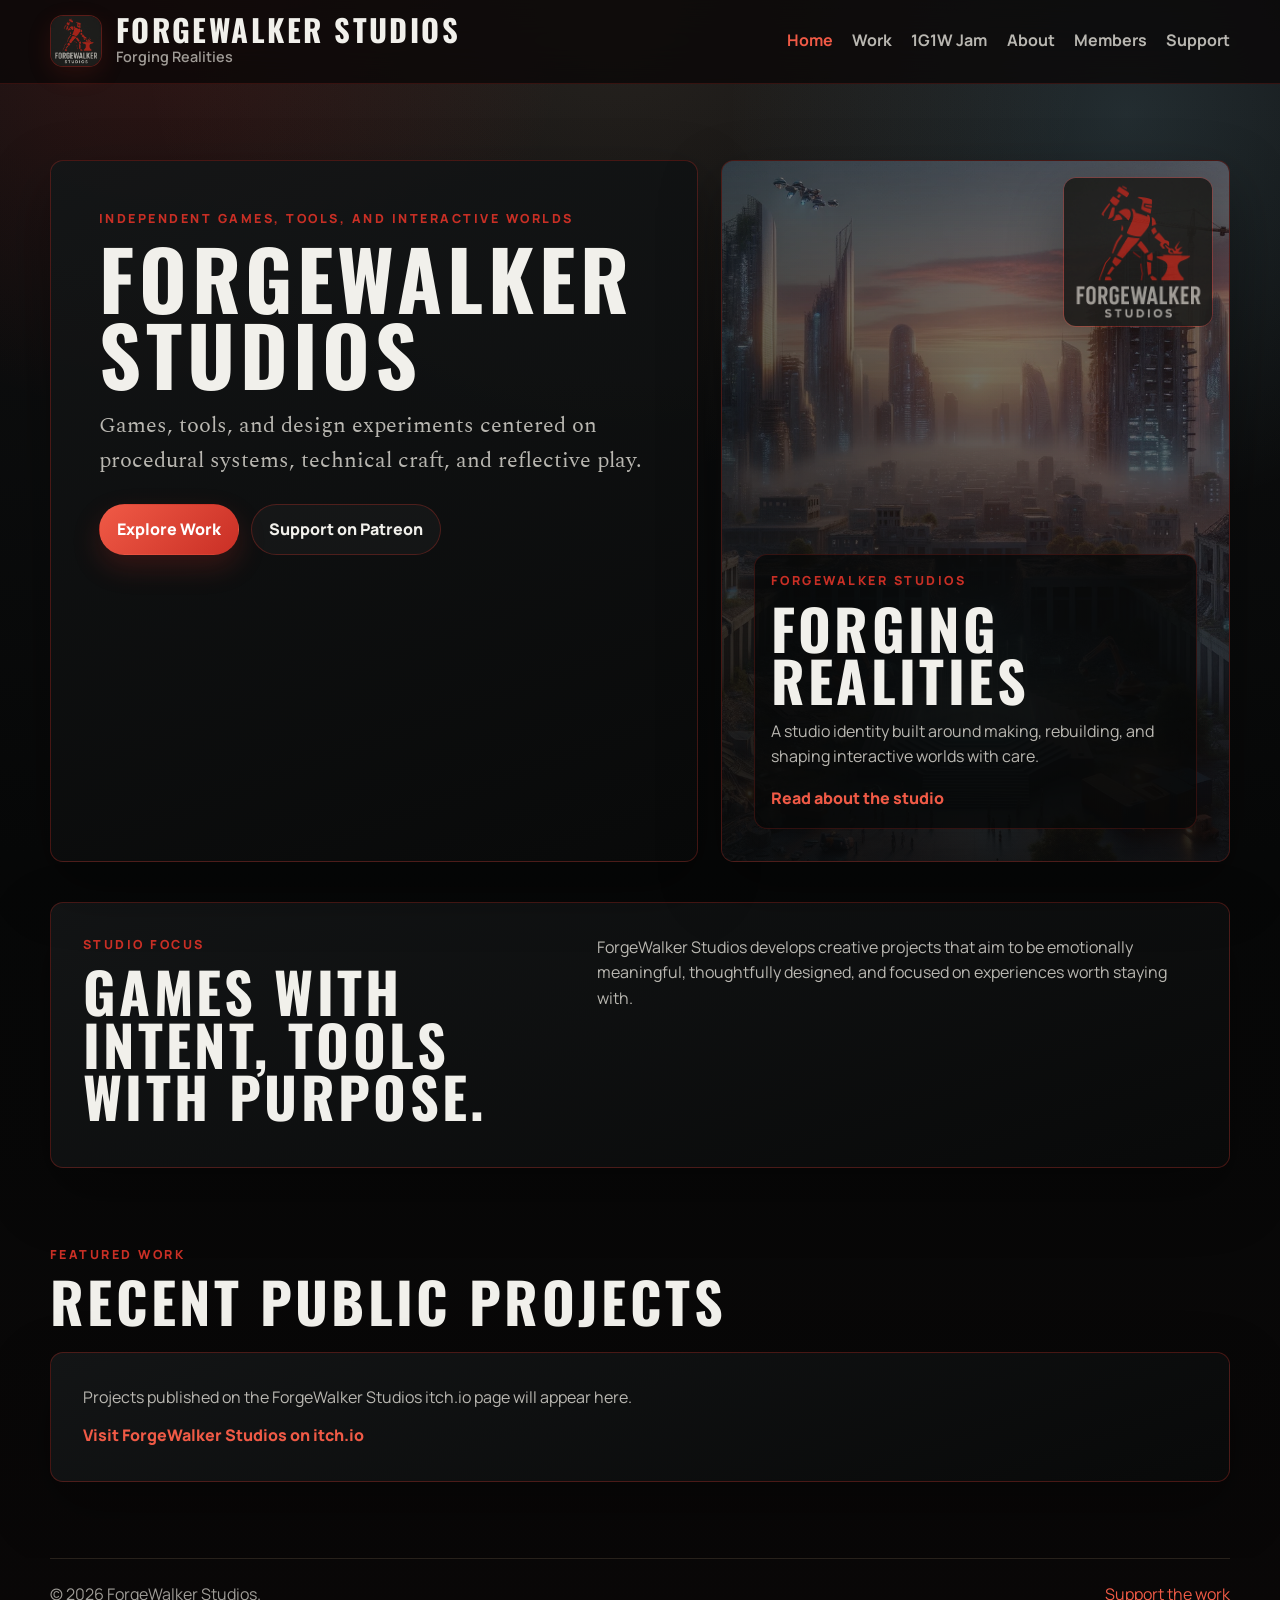
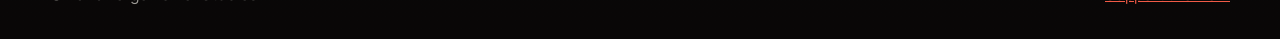
<file: index.html>
<!doctype html>
<html lang="en">
  <head>
    <meta charset="utf-8" />
    <meta name="viewport" content="width=device-width, initial-scale=1" />
    <meta
      name="description"
      content="ForgeWalker Studios is an independent creative studio for games, tools, and design experiments centered on procedural systems and reflective play."
    />
    <meta property="og:title" content="ForgeWalker Studios" />
    <meta
      property="og:description"
      content="Independent games, tools, and interactive experiments from ForgeWalker Studios."
    />
    <meta property="og:type" content="website" />
    <title>ForgeWalker Studios</title>
    <link
      href="https://fonts.googleapis.com/css2?family=Manrope:wght@400;600;700;800&family=Oswald:wght@500;600;700&family=Spectral:wght@400;600;700&display=swap"
      rel="stylesheet"
    />
    <link rel="stylesheet" href="styles.css?v=20260528-active-row" />
  </head>
  <body>
    <header class="site-header">
      <a class="brand" href="index.html" aria-label="ForgeWalker Studios home">
        <img class="brand-mark" src="assets/branding/forgewalker-logo.png" width="52" height="52" alt="" />
        <span class="brand-copy">
          <span class="brand-name">ForgeWalker Studios</span>
          <span class="brand-role">Forging Realities</span>
        </span>
      </a>
      <nav class="nav-links" aria-label="Primary navigation">
        <a aria-current="page" href="index.html">Home</a>
        <a href="work.html">Work</a>
        <a href="1g1w.html">1G1W Jam</a>
        <a href="about.html">About</a>
        <a href="members.html">Members</a>
        <a href="support.html">Support</a>
      </nav>
    </header>

    <main>
      <section class="hero hero-home" aria-labelledby="hero-title">
        <div class="hero-copy">
          <p class="eyebrow">Independent games, tools, and interactive worlds</p>
          <h1 id="hero-title"><span>ForgeWalker</span> <span>Studios</span></h1>
          <p class="lede">
            Games, tools, and design experiments centered on procedural systems, technical craft,
            and reflective play.
          </p>
          <div class="actions" aria-label="Primary links">
            <a class="button primary" href="work.html">Explore Work</a>
            <a class="button" href="https://www.patreon.com/forgewalkerstudios">Support on Patreon</a>
          </div>
        </div>
        <aside class="feature-panel studio-feature">
          <img
            class="feature-cover"
            src="assets/branding/forgewalker-cover.png"
            width="1600"
            height="1600"
            alt="A futuristic city under reconstruction at sunrise"
          />
          <img class="feature-emblem" src="assets/branding/forgewalker-logo.png" width="620" height="620" alt="" />
          <div>
            <p class="panel-label">ForgeWalker Studios</p>
            <h2>Forging Realities</h2>
            <p>
              A studio identity built around making, rebuilding, and shaping interactive worlds
              with care.
            </p>
            <a class="text-link" href="about.html">Read about the studio</a>
          </div>
        </aside>
      </section>

      <section class="content-band split-section" aria-labelledby="focus-title">
        <div>
          <p class="eyebrow">Studio focus</p>
          <h2 id="focus-title">Games with intent, tools with purpose.</h2>
        </div>
        <p>
          ForgeWalker Studios develops creative projects that aim to be emotionally meaningful,
          thoughtfully designed, and focused on experiences worth staying with.
        </p>
      </section>

      <section class="content-section" aria-labelledby="featured-title">
        <div class="section-heading">
          <p class="eyebrow">Featured work</p>
          <h2 id="featured-title">Recent public projects</h2>
        </div>
        <div class="project-grid" data-project-section data-project-limit="3"></div>
      </section>
    </main>

    <footer class="site-footer">
      <p>&copy; 2026 ForgeWalker Studios.</p>
      <a href="support.html">Support the work</a>
    </footer>
    <script src="scripts/render-projects.js?v=20260527-forgewalker-work2" defer></script>
  </body>
</html>
</file>
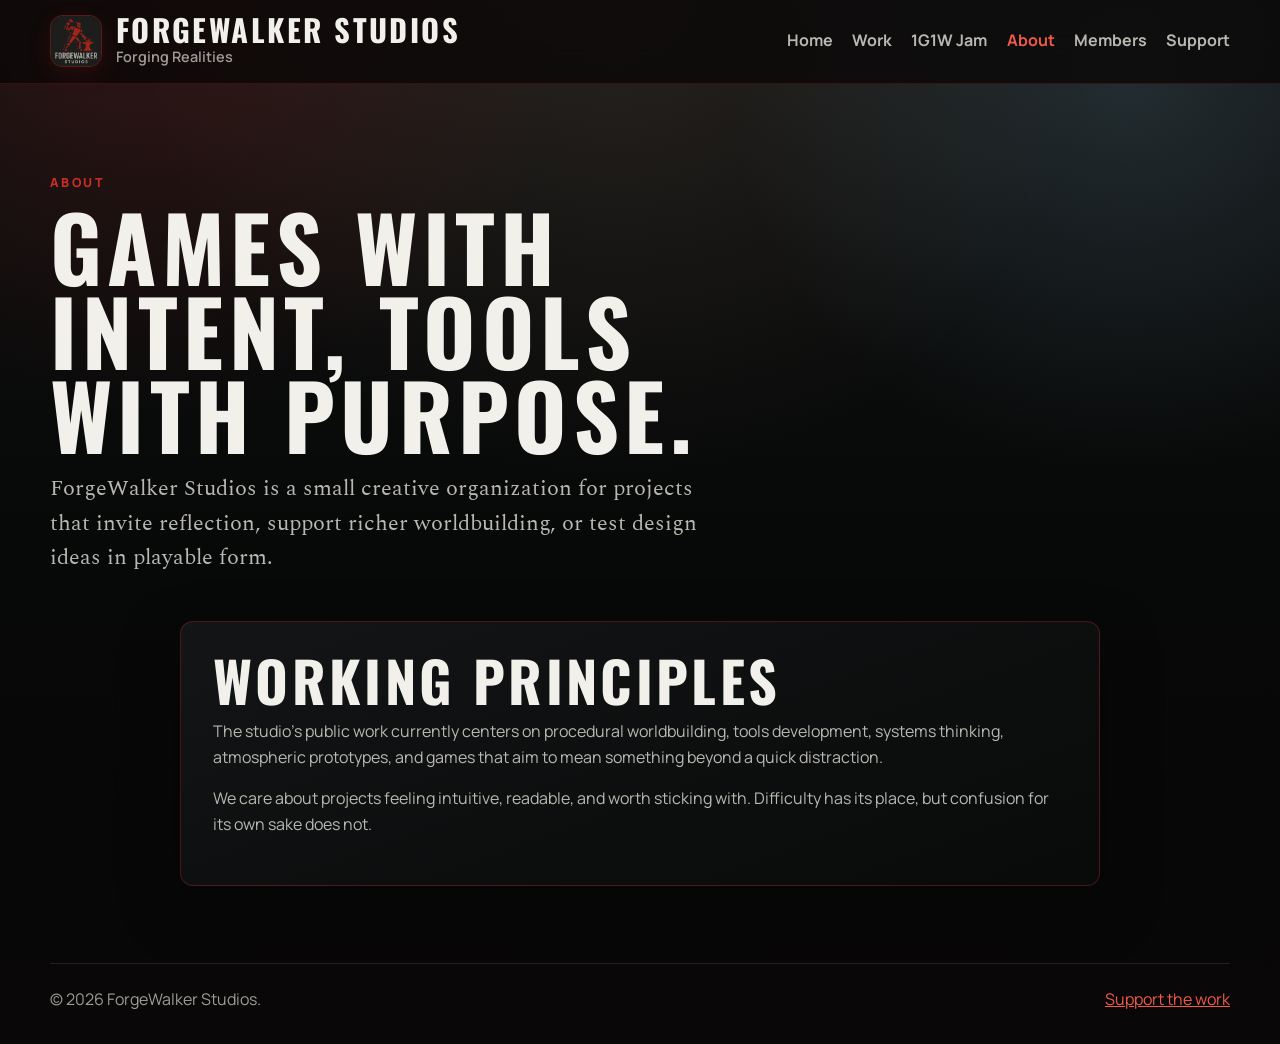
<file: about.html>
<!doctype html>
<html lang="en">
  <head>
    <meta charset="utf-8" />
    <meta name="viewport" content="width=device-width, initial-scale=1" />
    <meta name="description" content="About ForgeWalker Studios and its approach to games, tools, and creative projects." />
    <title>About | ForgeWalker Studios</title>
    <link
      href="https://fonts.googleapis.com/css2?family=Manrope:wght@400;600;700;800&family=Oswald:wght@500;600;700&family=Spectral:wght@400;600;700&display=swap"
      rel="stylesheet"
    />
    <link rel="stylesheet" href="styles.css?v=20260528-active-row" />
  </head>
  <body>
    <header class="site-header">
      <a class="brand" href="index.html" aria-label="ForgeWalker Studios home">
        <img class="brand-mark" src="assets/branding/forgewalker-logo.png" width="52" height="52" alt="" />
        <span class="brand-copy"><span class="brand-name">ForgeWalker Studios</span><span class="brand-role">Forging Realities</span></span>
      </a>
      <nav class="nav-links" aria-label="Primary navigation">
        <a href="index.html">Home</a>
        <a href="work.html">Work</a>
        <a href="1g1w.html">1G1W Jam</a>
        <a aria-current="page" href="about.html">About</a>
        <a href="members.html">Members</a>
        <a href="support.html">Support</a>
      </nav>
    </header>
    <main>
      <section class="page-hero" aria-labelledby="about-title">
        <p class="eyebrow">About</p>
        <h1 id="about-title">Games with intent, tools with purpose.</h1>
        <p class="lede">
          ForgeWalker Studios is a small creative organization for projects that invite reflection,
          support richer worldbuilding, or test design ideas in playable form.
        </p>
      </section>
      <section class="content-band prose-section">
        <h2>Working principles</h2>
        <p>
          The studio's public work currently centers on procedural worldbuilding, tools development,
          systems thinking, atmospheric prototypes, and games that aim to mean something beyond a
          quick distraction.
        </p>
        <p>
          We care about projects feeling intuitive, readable, and worth sticking with. Difficulty
          has its place, but confusion for its own sake does not.
        </p>
      </section>
    </main>
    <footer class="site-footer">
      <p>&copy; 2026 ForgeWalker Studios.</p>
      <a href="support.html">Support the work</a>
    </footer>
  </body>
</html>
</file>
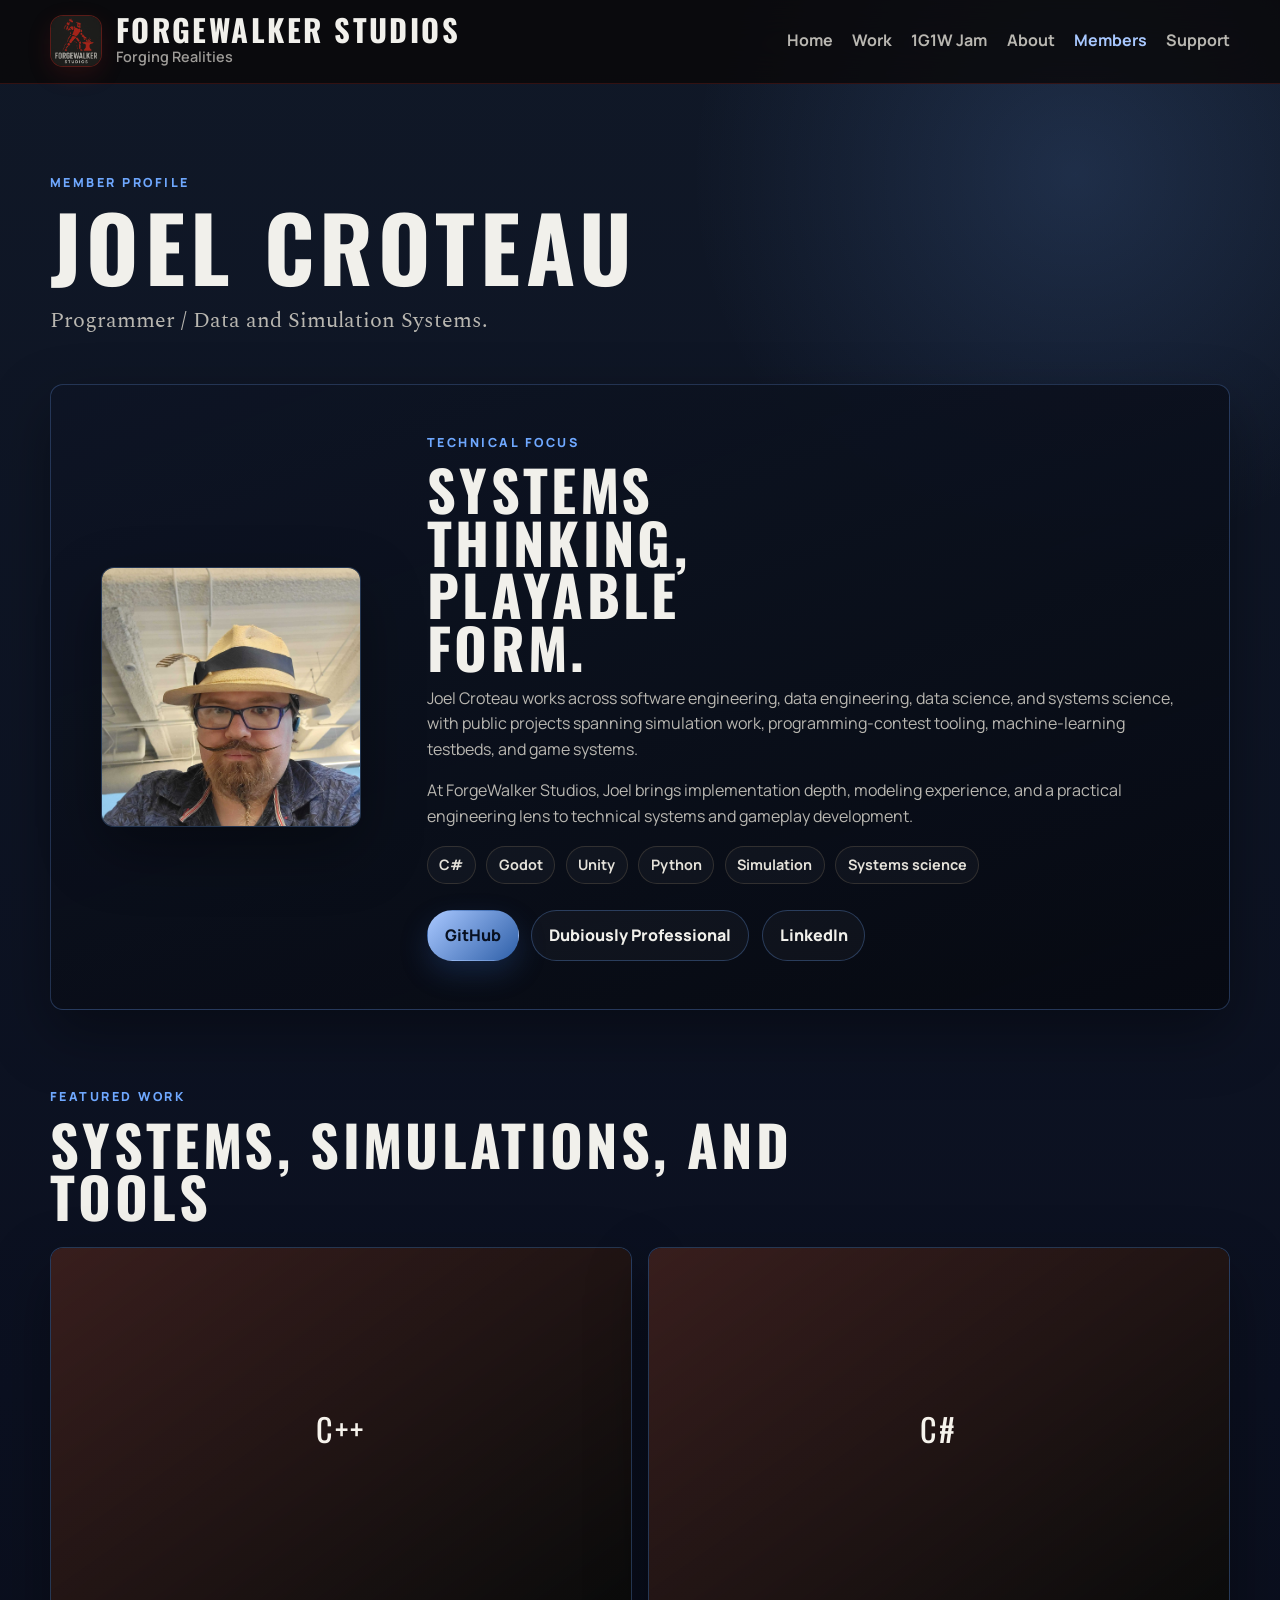
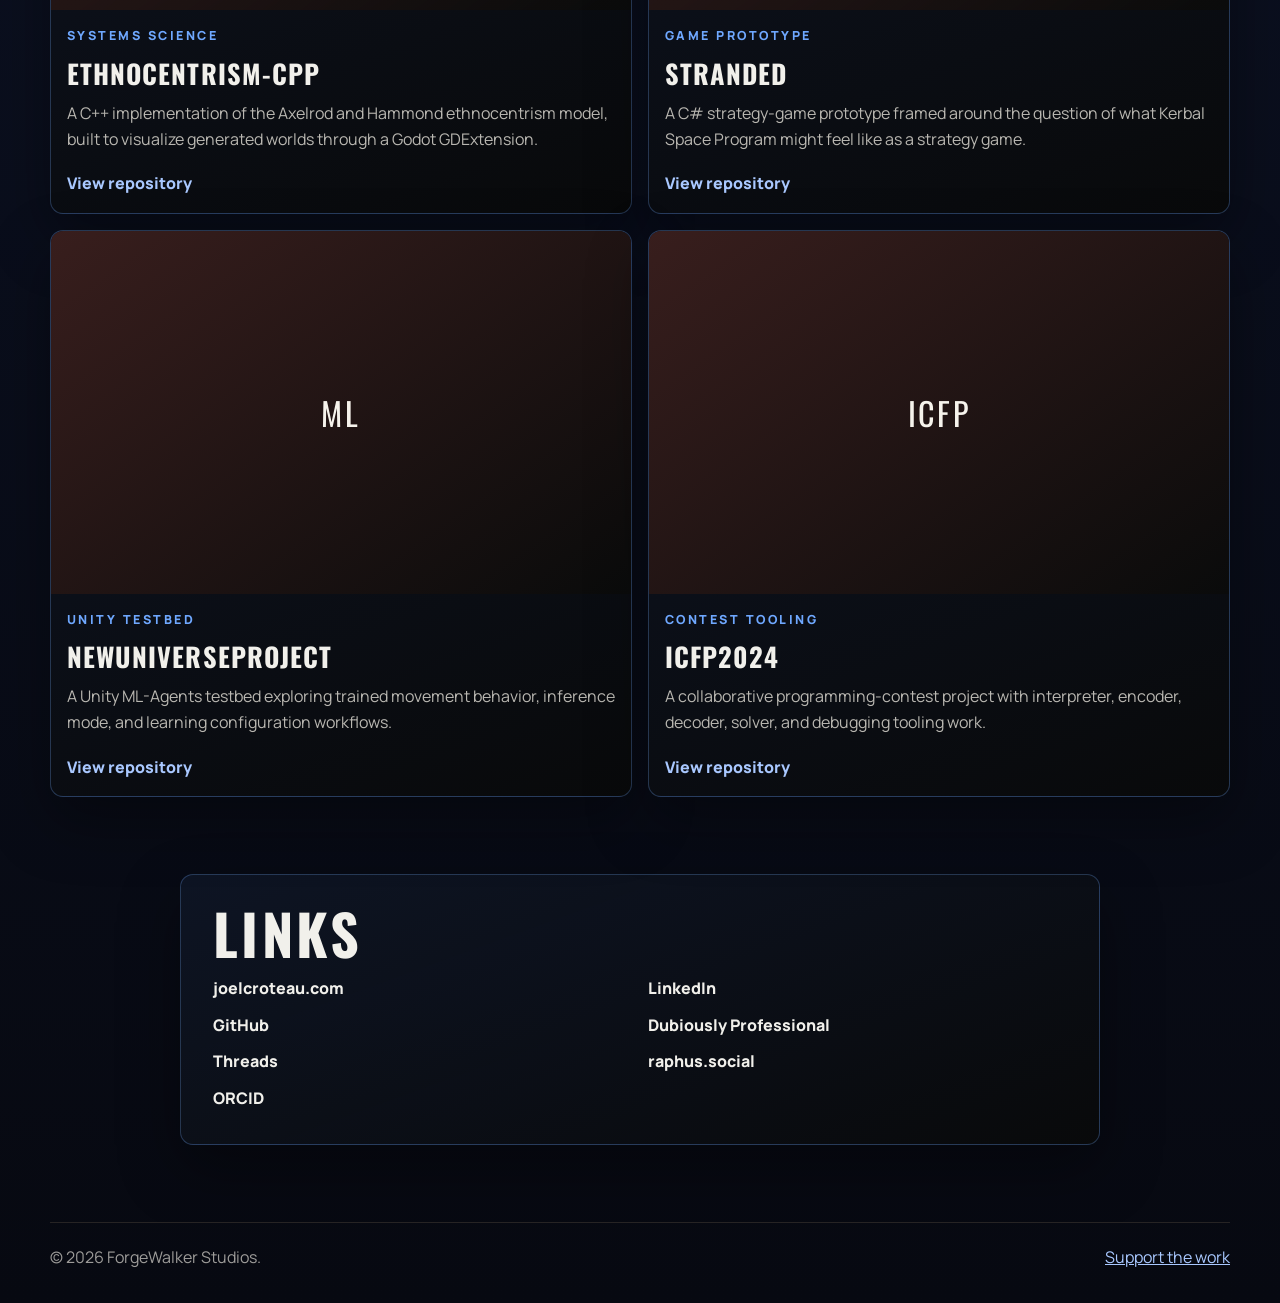
<file: joel-croteau.html>
<!doctype html>
<html lang="en">
  <head>
    <meta charset="utf-8" />
    <meta name="viewport" content="width=device-width, initial-scale=1" />
    <meta
      name="description"
      content="ForgeWalker Studios member profile for Joel Croteau, a programmer focused on data, simulation, systems science, and game systems."
    />
    <title>Joel Croteau | ForgeWalker Studios</title>
    <link
      href="https://fonts.googleapis.com/css2?family=Manrope:wght@400;600;700;800&family=Oswald:wght@500;600;700&family=Spectral:wght@400;600;700&display=swap"
      rel="stylesheet"
    />
    <link rel="stylesheet" href="styles.css?v=20260716-joel" />
  </head>
  <body class="joel-profile">
    <header class="site-header">
      <a class="brand" href="index.html" aria-label="ForgeWalker Studios home">
        <img class="brand-mark" src="assets/branding/forgewalker-logo.png" width="52" height="52" alt="" />
        <span class="brand-copy"><span class="brand-name">ForgeWalker Studios</span><span class="brand-role">Forging Realities</span></span>
      </a>
      <nav class="nav-links" aria-label="Primary navigation">
        <a href="index.html">Home</a>
        <a href="work.html">Work</a>
        <a href="1g1w.html">1G1W Jam</a>
        <a href="about.html">About</a>
        <a aria-current="page" href="members.html">Members</a>
        <a href="support.html">Support</a>
      </nav>
    </header>
    <main>
      <section class="page-hero" aria-labelledby="member-title">
        <p class="eyebrow">Member Profile</p>
        <h1 id="member-title">Joel Croteau</h1>
        <p class="lede">Programmer / Data and Simulation Systems.</p>
      </section>

      <section class="content-section">
        <article class="member-card profile-card joel-member-card">
          <img
            class="member-logo member-logo-portrait"
            src="assets/members/joel-croteau-portrait.jpg"
            width="1200"
            height="1600"
            alt="Joel Croteau portrait"
          />
          <div>
            <p class="eyebrow">Technical Focus</p>
            <h2>Systems thinking, playable form.</h2>
            <p>
              Joel Croteau works across software engineering, data engineering, data science, and
              systems science, with public projects spanning simulation work, programming-contest
              tooling, machine-learning testbeds, and game systems.
            </p>
            <p>
              At ForgeWalker Studios, Joel brings implementation depth, modeling experience, and a
              practical engineering lens to technical systems and gameplay development.
            </p>
            <ul class="tag-list" aria-label="Joel Croteau focus areas">
              <li>C#</li>
              <li>Godot</li>
              <li>Unity</li>
              <li>Python</li>
              <li>Simulation</li>
              <li>Systems science</li>
            </ul>
            <div class="actions">
              <a class="button primary" href="https://github.com/TV4Fun">GitHub</a>
              <a class="button" href="https://github.com/Dubiously-Professional">Dubiously Professional</a>
              <a class="button" href="https://www.linkedin.com/in/joel-croteau/">LinkedIn</a>
            </div>
          </div>
        </article>
      </section>

      <section class="content-section" aria-labelledby="joel-work-title">
        <div class="section-heading">
          <p class="eyebrow">Featured Work</p>
          <h2 id="joel-work-title">Systems, simulations, and tools</h2>
        </div>
        <div class="project-grid member-work-grid">
          <article class="project-card">
            <div class="project-placeholder">C++</div>
            <div class="card-copy">
              <p class="project-label">Systems Science</p>
              <h3>ethnocentrism-cpp</h3>
              <p>
                A C++ implementation of the Axelrod and Hammond ethnocentrism model, built to
                visualize generated worlds through a Godot GDExtension.
              </p>
              <a href="https://github.com/Dubiously-Professional/ethnocentrism-cpp">View repository</a>
            </div>
          </article>

          <article class="project-card">
            <div class="project-placeholder">C#</div>
            <div class="card-copy">
              <p class="project-label">Game Prototype</p>
              <h3>Stranded</h3>
              <p>
                A C# strategy-game prototype framed around the question of what Kerbal Space Program
                might feel like as a strategy game.
              </p>
              <a href="https://github.com/TV4Fun/Stranded">View repository</a>
            </div>
          </article>

          <article class="project-card">
            <div class="project-placeholder">ML</div>
            <div class="card-copy">
              <p class="project-label">Unity Testbed</p>
              <h3>NewUniverseProject</h3>
              <p>
                A Unity ML-Agents testbed exploring trained movement behavior, inference mode, and
                learning configuration workflows.
              </p>
              <a href="https://github.com/TV4Fun/NewUniverseProject">View repository</a>
            </div>
          </article>

          <article class="project-card">
            <div class="project-placeholder">ICFP</div>
            <div class="card-copy">
              <p class="project-label">Contest Tooling</p>
              <h3>ICFP2024</h3>
              <p>
                A collaborative programming-contest project with interpreter, encoder, decoder,
                solver, and debugging tooling work.
              </p>
              <a href="https://github.com/TV4Fun/ICFP2024">View repository</a>
            </div>
          </article>
        </div>
      </section>

      <section class="content-band prose-section" aria-labelledby="joel-links-title">
        <h2 id="joel-links-title">Links</h2>
        <ul class="profile-link-list">
          <li><a href="http://www.joelcroteau.com">joelcroteau.com</a></li>
          <li><a href="https://www.linkedin.com/in/joel-croteau/">LinkedIn</a></li>
          <li><a href="https://github.com/TV4Fun">GitHub</a></li>
          <li><a href="https://github.com/Dubiously-Professional">Dubiously Professional</a></li>
          <li><a href="https://www.threads.com/@joelcroteau">Threads</a></li>
          <li><a href="https://raphus.social/@TV4Fun">raphus.social</a></li>
          <li><a href="https://orcid.org/0000-0001-6765-5202">ORCID</a></li>
        </ul>
      </section>
    </main>
    <footer class="site-footer">
      <p>&copy; 2026 ForgeWalker Studios.</p>
      <a href="support.html">Support the work</a>
    </footer>
  </body>
</html>
</file>
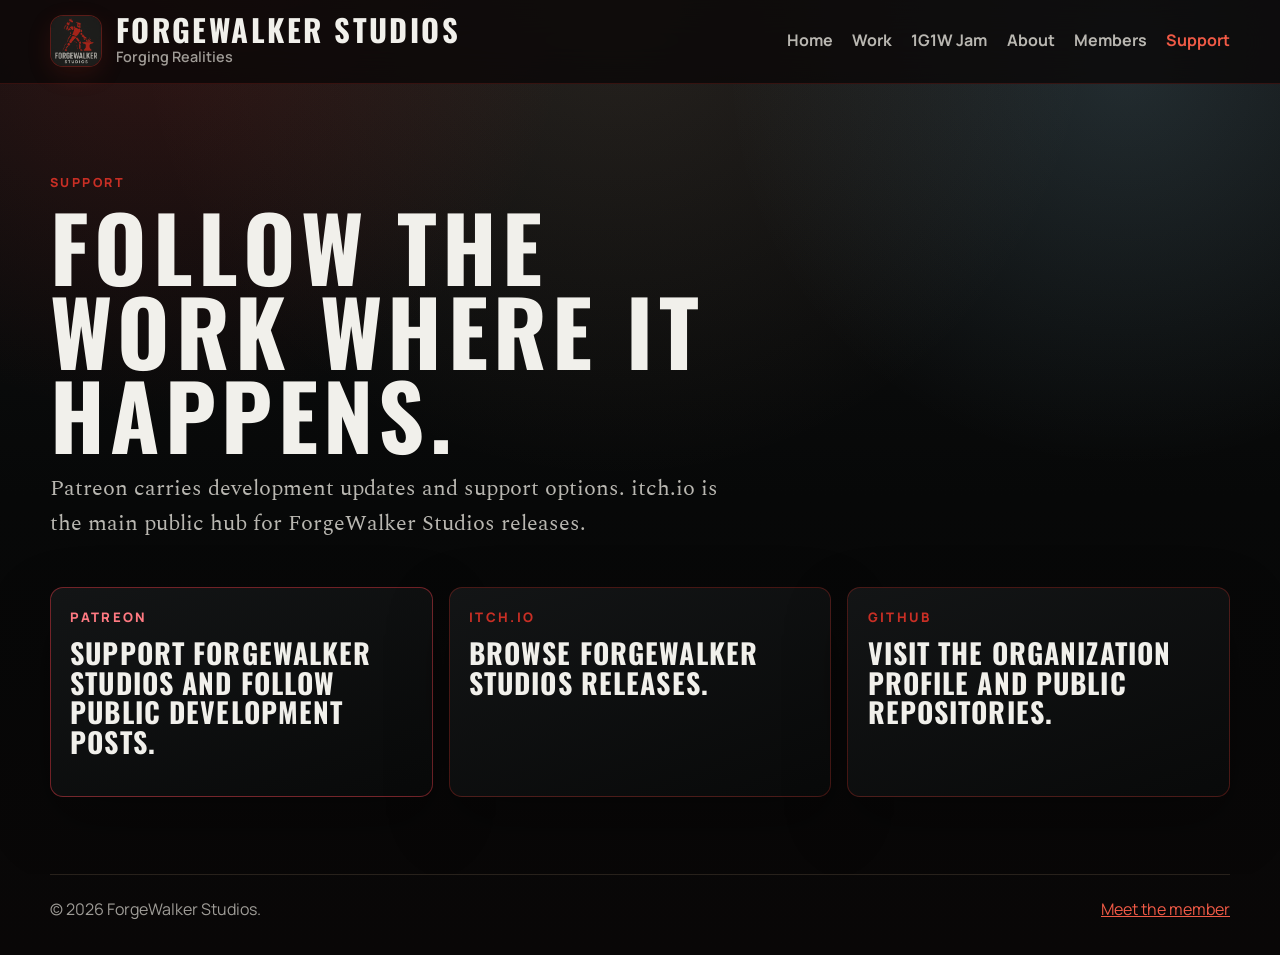
<file: support.html>
<!doctype html>
<html lang="en">
  <head>
    <meta charset="utf-8" />
    <meta name="viewport" content="width=device-width, initial-scale=1" />
    <meta name="description" content="Support and follow ForgeWalker Studios on Patreon, itch.io, and GitHub." />
    <title>Support | ForgeWalker Studios</title>
    <link
      href="https://fonts.googleapis.com/css2?family=Manrope:wght@400;600;700;800&family=Oswald:wght@500;600;700&family=Spectral:wght@400;600;700&display=swap"
      rel="stylesheet"
    />
    <link rel="stylesheet" href="styles.css?v=20260528-active-row" />
  </head>
  <body>
    <header class="site-header">
      <a class="brand" href="index.html" aria-label="ForgeWalker Studios home">
        <img class="brand-mark" src="assets/branding/forgewalker-logo.png" width="52" height="52" alt="" />
        <span class="brand-copy"><span class="brand-name">ForgeWalker Studios</span><span class="brand-role">Forging Realities</span></span>
      </a>
      <nav class="nav-links" aria-label="Primary navigation">
        <a href="index.html">Home</a>
        <a href="work.html">Work</a>
        <a href="1g1w.html">1G1W Jam</a>
        <a href="about.html">About</a>
        <a href="members.html">Members</a>
        <a aria-current="page" href="support.html">Support</a>
      </nav>
    </header>
    <main>
      <section class="page-hero" aria-labelledby="support-title">
        <p class="eyebrow">Support</p>
        <h1 id="support-title">Follow the work where it happens.</h1>
        <p class="lede">
          Patreon carries development updates and support options. itch.io is the main public hub
          for ForgeWalker Studios releases.
        </p>
      </section>
      <section class="content-section">
        <div class="support-grid">
          <a class="support-link patreon" href="https://www.patreon.com/forgewalkerstudios">
            <span>Patreon</span>
            <strong>Support ForgeWalker Studios and follow public development posts.</strong>
          </a>
          <a class="support-link" href="https://forgewalkerstudios.itch.io/">
            <span>itch.io</span>
            <strong>Browse ForgeWalker Studios releases.</strong>
          </a>
          <a class="support-link" href="https://github.com/Forgewalker-Studios">
            <span>GitHub</span>
            <strong>Visit the organization profile and public repositories.</strong>
          </a>
        </div>
      </section>
    </main>
    <footer class="site-footer">
      <p>&copy; 2026 ForgeWalker Studios.</p>
      <a href="members.html">Meet the member</a>
    </footer>
  </body>
</html>
</file>
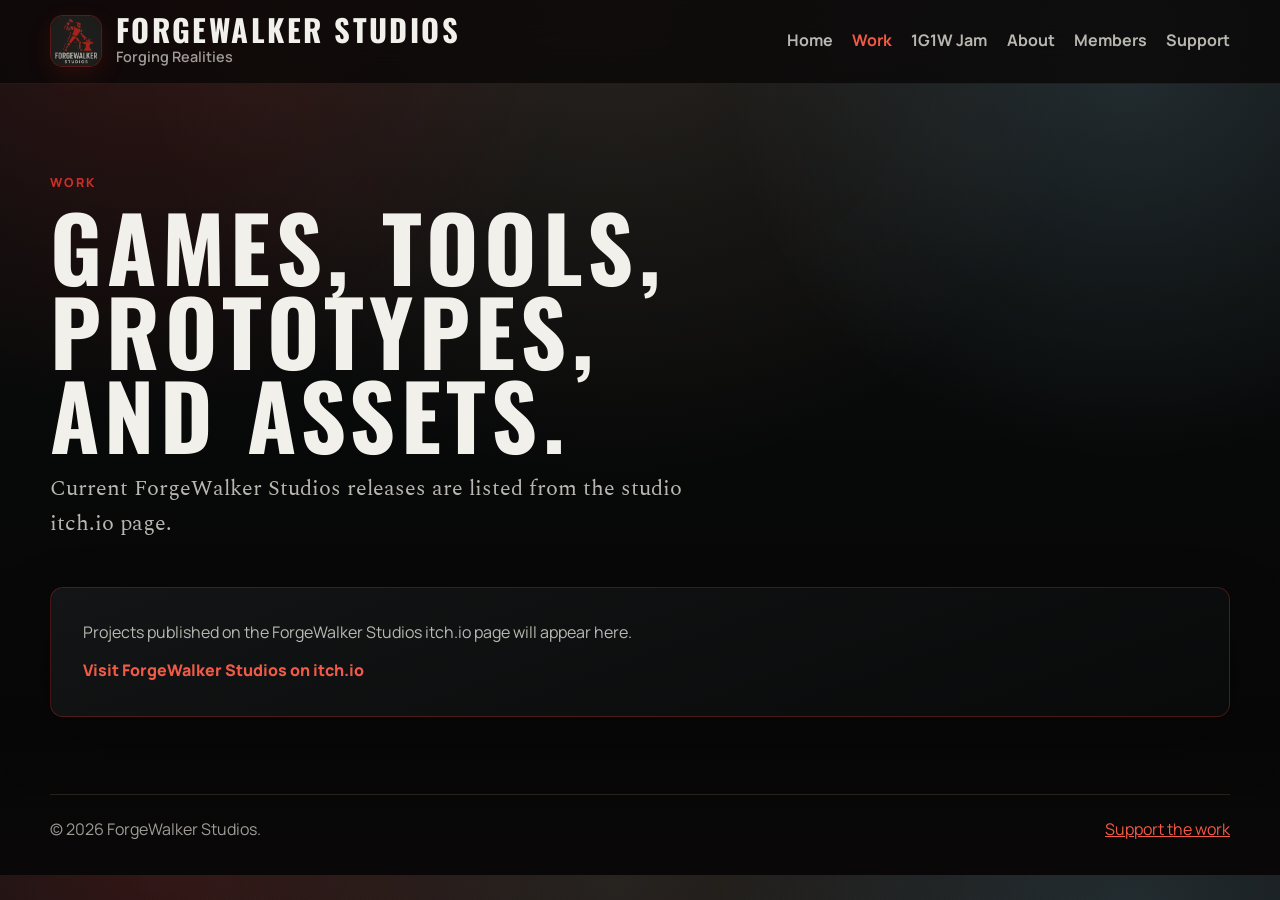
<file: work.html>
<!doctype html>
<html lang="en">
  <head>
    <meta charset="utf-8" />
    <meta name="viewport" content="width=device-width, initial-scale=1" />
    <meta name="description" content="Public games, tools, prototypes, and assets from ForgeWalker Studios members." />
    <title>Work | ForgeWalker Studios</title>
    <link
      href="https://fonts.googleapis.com/css2?family=Manrope:wght@400;600;700;800&family=Oswald:wght@500;600;700&family=Spectral:wght@400;600;700&display=swap"
      rel="stylesheet"
    />
    <link rel="stylesheet" href="styles.css?v=20260528-active-row" />
  </head>
  <body>
    <header class="site-header">
      <a class="brand" href="index.html" aria-label="ForgeWalker Studios home">
        <img class="brand-mark" src="assets/branding/forgewalker-logo.png" width="52" height="52" alt="" />
        <span class="brand-copy">
          <span class="brand-name">ForgeWalker Studios</span>
          <span class="brand-role">Forging Realities</span>
        </span>
      </a>
      <nav class="nav-links" aria-label="Primary navigation">
        <a href="index.html">Home</a>
        <a aria-current="page" href="work.html">Work</a>
        <a href="1g1w.html">1G1W Jam</a>
        <a href="about.html">About</a>
        <a href="members.html">Members</a>
        <a href="support.html">Support</a>
      </nav>
    </header>

    <main>
      <section class="page-hero" aria-labelledby="work-title">
        <p class="eyebrow">Work</p>
        <h1 id="work-title">Games, tools, prototypes, and assets.</h1>
        <p class="lede">
          Current ForgeWalker Studios releases are listed from the studio itch.io page.
        </p>
      </section>

      <section class="content-section">
        <div class="project-grid wide" data-project-section></div>
      </section>
    </main>

    <footer class="site-footer">
      <p>&copy; 2026 ForgeWalker Studios.</p>
      <a href="support.html">Support the work</a>
    </footer>
    <script src="scripts/render-projects.js?v=20260527-forgewalker-work2" defer></script>
  </body>
</html>
</file>
<file: styles.css>
:root {
  color-scheme: dark;
  --bg: #101112;
  --bg-deep: #070808;
  --surface: #181a1b;
  --surface-warm: rgba(20, 22, 23, 0.94);
  --surface-strong: #202427;
  --text: #f1f0eb;
  --text-itch: #e5e2da;
  --muted: #b9b7b1;
  --quiet: rgba(229, 226, 218, 0.68);
  --line: #34383b;
  --line-warm: rgba(211, 52, 40, 0.3);
  --forge: #c92f25;
  --forge-soft: #f05a46;
  --steel-bright: #f6f3ec;
  --patreon: #ff424d;
  --citylight: #9eddf2;
  --sunrise: #e9b98e;
  --radius: 13px;
  --shadow: 0 24px 60px rgba(0, 0, 0, 0.35);
  --site-width: min(1180px, calc(100vw - 2rem));
}

* {
  box-sizing: border-box;
}

html {
  scroll-behavior: smooth;
}

body {
  margin: 0;
  min-width: 320px;
  background:
    radial-gradient(circle at 12% 0%, rgba(201, 47, 37, 0.18), transparent 26rem),
    radial-gradient(circle at 88% 7%, rgba(158, 221, 242, 0.14), transparent 25rem),
    radial-gradient(circle at 48% 0%, rgba(233, 185, 142, 0.11), transparent 30rem),
    linear-gradient(180deg, var(--bg) 0%, var(--bg-deep) 52%, #090707 100%);
  color: var(--text);
  font-family: "Manrope", system-ui, -apple-system, BlinkMacSystemFont, "Segoe UI", sans-serif;
  line-height: 1.6;
}

body.kenny-profile {
  --forge: #b7b5af;
  --forge-soft: #e3e0d8;
  --line-warm: rgba(202, 199, 190, 0.24);
  --surface-warm: rgba(24, 25, 25, 0.96);
  --surface-strong: #252727;
  background:
    linear-gradient(180deg, #171818 0%, #101111 46%, #080909 100%);
}

body.kenny-profile .button.primary {
  background: linear-gradient(135deg, #f0eee8, #8d8b85);
  color: #111;
  box-shadow: 0 12px 28px rgba(0, 0, 0, 0.28);
}

body.joel-profile {
  --forge: #6fa8ff;
  --forge-soft: #a9c8ff;
  --line-warm: rgba(111, 168, 255, 0.28);
  --surface-warm: rgba(14, 21, 37, 0.96);
  --surface-strong: #17233d;
  background:
    radial-gradient(circle at 84% 6%, rgba(111, 168, 255, 0.16), transparent 24rem),
    linear-gradient(180deg, #101827 0%, #0b1020 48%, #070911 100%);
}

body.joel-profile .button.primary {
  background: linear-gradient(135deg, #a9c8ff, #2e5fa8);
  color: #071021;
  box-shadow: 0 12px 28px rgba(46, 95, 168, 0.28);
}

img {
  display: block;
  max-width: 100%;
  height: auto;
}

a {
  color: inherit;
}

.screen-reader-text {
  position: absolute;
  width: 1px;
  height: 1px;
  overflow: hidden;
  clip: rect(0, 0, 0, 0);
  white-space: nowrap;
}

.site-header {
  position: sticky;
  top: 0;
  z-index: 20;
  display: flex;
  align-items: center;
  justify-content: space-between;
  gap: 1.5rem;
  padding: 0.9rem max(1rem, calc((100vw - 1180px) / 2));
  border-bottom: 1px solid rgba(201, 47, 37, 0.22);
  background: rgba(9, 7, 7, 0.78);
  backdrop-filter: blur(18px);
}

.brand {
  display: inline-flex;
  align-items: center;
  gap: 0.85rem;
  min-width: 0;
  text-decoration: none;
}

.brand-mark {
  flex: 0 0 auto;
  width: 52px;
  height: 52px;
  border: 1px solid rgba(201, 47, 37, 0.4);
  border-radius: var(--radius);
  object-fit: cover;
  background: #111;
  box-shadow: 0 8px 24px rgba(201, 47, 37, 0.14);
}

.brand-copy {
  display: grid;
  min-width: 0;
}

.brand-name {
  color: var(--text);
  font-family: "Oswald", "Manrope", sans-serif;
  font-size: clamp(1.35rem, 2.4vw, 2rem);
  font-weight: 700;
  letter-spacing: 0.08em;
  line-height: 1;
  text-transform: uppercase;
}

.brand-role {
  color: var(--quiet);
  font-size: 0.9rem;
  font-weight: 600;
}

.nav-links {
  display: flex;
  flex-wrap: wrap;
  justify-content: flex-end;
  gap: 0.9rem 1.2rem;
  color: var(--muted);
  font-weight: 700;
}

.nav-links a {
  text-decoration: none;
}

.nav-links a:hover,
.nav-links a:focus-visible,
.nav-links a[aria-current="page"],
.text-link,
.project-card a,
.site-footer a {
  color: var(--forge-soft);
}

.nav-links a:focus-visible,
.button:focus-visible,
.icon-button:focus-visible,
.leaderboard-tools input:focus-visible,
.project-card a:focus-visible,
.support-link:focus-visible,
.text-link:focus-visible {
  outline: 3px solid rgba(240, 90, 70, 0.85);
  outline-offset: 4px;
}

main {
  overflow: hidden;
}

.hero,
.page-hero,
.content-section,
.content-band {
  width: var(--site-width);
  margin: 0 auto;
}

.hero {
  display: grid;
  grid-template-columns: minmax(0, 1.12fr) minmax(300px, 0.88fr);
  gap: 1.4rem;
  align-items: stretch;
  min-height: calc(100svh - 82px);
  padding: clamp(3rem, 6vw, 5rem) 0 2.5rem;
}

.hero-copy,
.feature-panel,
.content-band,
.project-card,
.member-card,
.support-link {
  border: 1px solid var(--line-warm);
  border-radius: var(--radius);
  background: linear-gradient(160deg, var(--surface-warm), rgba(9, 10, 10, 0.94));
  box-shadow: var(--shadow);
}

.hero-copy {
  padding: clamp(1.6rem, 4vw, 3rem);
}

.feature-panel {
  position: relative;
  display: grid;
  align-content: end;
  min-height: 420px;
  overflow: hidden;
  padding: clamp(1.2rem, 3vw, 2rem);
}

.feature-cover {
  position: absolute;
  inset: 0;
  width: 100%;
  height: 100%;
  object-fit: cover;
  opacity: 0.74;
  filter: saturate(0.95) contrast(1.06);
}

.feature-panel::after {
  content: "";
  position: absolute;
  inset: 0;
  background:
    linear-gradient(180deg, rgba(7, 8, 8, 0.1), rgba(7, 8, 8, 0.82)),
    linear-gradient(90deg, rgba(7, 8, 8, 0.35), rgba(201, 47, 37, 0.08));
}

.feature-emblem {
  position: absolute;
  right: 1rem;
  top: 1rem;
  z-index: 1;
  width: min(34%, 150px);
  border: 1px solid rgba(201, 47, 37, 0.42);
  border-radius: var(--radius);
  opacity: 0.9;
  box-shadow: var(--shadow);
}

.feature-panel > div {
  position: relative;
  z-index: 2;
  padding: 1rem;
  border: 1px solid rgba(201, 47, 37, 0.22);
  border-radius: var(--radius);
  background: rgba(7, 8, 8, 0.78);
}

.page-hero {
  padding: clamp(3rem, 7vw, 6rem) 0 1.5rem;
}

.content-section,
.content-band {
  margin-bottom: clamp(2.5rem, 6vw, 5rem);
}

.content-band {
  padding: clamp(1.35rem, 3vw, 2rem);
}

.split-section {
  display: grid;
  grid-template-columns: minmax(260px, 0.75fr) minmax(0, 1fr);
  gap: clamp(1.5rem, 5vw, 4rem);
  align-items: start;
}

.prose-section {
  max-width: 920px;
}

.section-heading {
  max-width: 820px;
  margin-bottom: 1.5rem;
}

.eyebrow,
.project-label,
.panel-label {
  margin: 0 0 0.65rem;
  color: var(--forge);
  font-size: 0.78rem;
  font-weight: 800;
  letter-spacing: 0.2em;
  text-transform: uppercase;
}

h1,
h2,
h3,
p {
  margin-top: 0;
}

h1,
h2 {
  font-family: "Oswald", "Manrope", sans-serif;
  line-height: 0.94;
  letter-spacing: 0.06em;
  text-transform: uppercase;
}

h1 {
  max-width: 100%;
  margin-bottom: 1rem;
  font-size: clamp(3rem, 7.2vw, 5.1rem);
  overflow-wrap: normal;
  word-break: normal;
}

.hero h1 span {
  display: block;
}

.page-hero h1 {
  max-width: 14ch;
  font-size: clamp(3rem, 7vw, 5.7rem);
}

h2 {
  margin-bottom: 0.75rem;
  font-size: clamp(2rem, 4.5vw, 3.5rem);
}

.project-card h2,
.project-card h3 {
  margin-bottom: 0.65rem;
  font-family: "Oswald", "Manrope", sans-serif;
  font-size: 1.65rem;
  line-height: 1.05;
  letter-spacing: 0.04em;
  text-transform: uppercase;
}

.lede {
  max-width: 62ch;
  color: var(--muted);
  font-family: "Spectral", Georgia, serif;
  font-size: clamp(1.1rem, 2vw, 1.35rem);
}

p {
  color: var(--muted);
}

.actions {
  display: flex;
  flex-wrap: wrap;
  gap: 0.8rem;
  margin-top: 1.6rem;
}

.button {
  display: inline-flex;
  align-items: center;
  justify-content: center;
  min-height: 48px;
  padding: 0.75rem 1.05rem;
  border: 1px solid var(--line-warm);
  border-radius: 999px;
  background: rgba(255, 255, 255, 0.03);
  color: var(--text);
  font-weight: 800;
  text-decoration: none;
}

.button.primary {
  border-color: transparent;
  background: linear-gradient(135deg, var(--forge-soft), var(--forge));
  color: #fff;
  box-shadow: 0 12px 28px rgba(201, 47, 37, 0.22);
}

.text-link,
.project-card a {
  font-weight: 800;
  text-decoration: none;
}

.text-link:hover,
.project-card a:hover,
.site-footer a:hover {
  text-decoration: underline;
  text-underline-offset: 0.24em;
}

.project-grid {
  display: grid;
  grid-template-columns: repeat(3, minmax(0, 1fr));
  gap: 1rem;
}

.project-grid.wide {
  grid-template-columns: repeat(4, minmax(0, 1fr));
}

.project-card {
  display: grid;
  grid-template-rows: auto 1fr;
  min-height: 100%;
  overflow: hidden;
}

.jam-grid {
  display: grid;
  grid-template-columns: repeat(2, minmax(0, 1fr));
  gap: 1rem;
}

.featured-jam-grid {
  display: grid;
  grid-template-columns: repeat(3, minmax(190px, 1fr));
  gap: 1rem;
  overflow-x: auto;
  padding-bottom: 0.25rem;
}

.jam-card {
  display: grid;
  grid-template-columns: minmax(180px, 0.45fr) minmax(0, 1fr);
  min-height: 100%;
  overflow: hidden;
  border: 1px solid var(--line-warm);
  border-radius: var(--radius);
  background: linear-gradient(160deg, var(--surface-warm), rgba(9, 10, 10, 0.94));
  box-shadow: var(--shadow);
}

.jam-card.no-image {
  grid-template-columns: 1fr;
}

.featured-jam-grid .jam-card {
  grid-template-columns: 1fr;
}

.featured-jam-grid .jam-card img {
  width: 100%;
  height: auto;
  min-height: 0;
  aspect-ratio: 16 / 9;
}

.featured-jam-grid .jam-card h2 {
  font-size: clamp(1.25rem, 2vw, 1.85rem);
}

.featured-jam-grid .jam-card-body {
  gap: 0.65rem;
  padding: 0.9rem;
}

.featured-jam-grid .jam-dates {
  font-size: 0.92rem;
}

.featured-jam-grid .tag-list {
  gap: 0.4rem;
  margin-top: 0.5rem;
}

.featured-jam-grid .tag-list li {
  padding: 0.3rem 0.48rem;
  font-size: 0.78rem;
}

.featured-jam-grid .actions {
  gap: 0.45rem;
}

.featured-jam-grid .button {
  min-height: 2.4rem;
  padding: 0.55rem 0.72rem;
  font-size: 0.86rem;
}

.jam-card img {
  width: 100%;
  height: 100%;
  min-height: 260px;
  object-fit: cover;
  background: var(--surface);
}

.jam-card-body {
  display: flex;
  flex-direction: column;
  gap: 0.75rem;
  padding: 1.1rem;
}

.jam-card h2 {
  margin-bottom: 0;
  font-size: clamp(1.7rem, 3vw, 2.35rem);
}

.jam-dates {
  margin: 0;
}

.placeholder-card {
  box-shadow: none;
}

.podium-list {
  display: grid;
  gap: 0.45rem;
  margin: 0.1rem 0 0;
  padding: 0;
  list-style: none;
}

.podium-list li {
  display: grid;
  grid-template-columns: 2.25rem auto minmax(0, 1fr);
  gap: 0.5rem;
  align-items: center;
  min-width: 0;
  color: var(--muted);
  white-space: nowrap;
}

.podium-icon {
  display: grid;
  width: 2.25rem;
  height: 2.25rem;
  overflow: hidden;
  place-items: center;
  border: 1px solid var(--line);
  border-radius: 0.35rem;
  background: var(--surface);
}

.podium-icon img {
  width: 100%;
  height: 100%;
  object-fit: cover;
}

.podium-list a {
  overflow: hidden;
  color: var(--text);
  text-decoration: none;
  text-overflow: ellipsis;
}

.podium-list a:hover {
  color: var(--ember);
}

.podium-rank {
  color: var(--ember);
  font-weight: 800;
}

.leaderboard-panel {
  display: grid;
  gap: 1rem;
  padding: 1rem;
  border: 1px solid var(--line-warm);
  border-radius: var(--radius);
  background: linear-gradient(160deg, var(--surface-warm), rgba(9, 10, 10, 0.94));
  box-shadow: var(--shadow);
}

.leaderboard-tools {
  display: flex;
  flex-wrap: wrap;
  gap: 0.75rem;
  align-items: center;
  justify-content: space-between;
}

.leaderboard-tools input {
  width: min(100%, 22rem);
  min-height: 2.8rem;
  padding: 0 0.9rem;
  border: 1px solid var(--line);
  border-radius: 0.4rem;
  background: rgba(7, 8, 8, 0.8);
  color: var(--text);
  font: inherit;
}

.leaderboard-tools input:focus {
  outline: 2px solid rgba(205, 86, 61, 0.5);
  outline-offset: 2px;
}

.leaderboard-pager {
  display: flex;
  gap: 0.65rem;
  align-items: center;
  color: var(--muted);
}

.icon-button {
  min-height: 2.4rem;
  padding: 0 0.8rem;
  border: 1px solid var(--line-warm);
  border-radius: 0.4rem;
  background: transparent;
  color: var(--text);
  cursor: pointer;
  font: inherit;
  font-weight: 800;
}

.icon-button:disabled {
  cursor: not-allowed;
  opacity: 0.45;
}

.leaderboard-list {
  display: grid;
  gap: 0.5rem;
  margin: 0;
  padding: 0;
  list-style: none;
}

.leaderboard-row {
  display: grid;
  grid-template-columns: 3rem minmax(0, 1fr) auto;
  gap: 0.75rem;
  align-items: center;
  min-height: 3rem;
  padding: 0.65rem 0.75rem;
  border: 1px solid rgba(255, 247, 232, 0.09);
  border-radius: 0.4rem;
  background: rgba(255, 247, 232, 0.035);
}

.leaderboard-row a {
  overflow: hidden;
  color: var(--text);
  font-weight: 800;
  text-decoration: none;
  text-overflow: ellipsis;
  white-space: nowrap;
}

.leaderboard-row a:hover {
  color: var(--ember);
}

.leaderboard-rank,
.leaderboard-score {
  color: var(--ember);
  font-weight: 900;
}

.leaderboard-score {
  color: var(--text);
  font-variant-numeric: tabular-nums;
}

.principle-list {
  display: grid;
  gap: 0.65rem;
  margin: 1rem 0 0;
  padding-left: 1.1rem;
  color: var(--muted);
}

.project-card img {
  width: 100%;
  aspect-ratio: 16 / 10;
  object-fit: cover;
  background: var(--surface);
}

.project-placeholder {
  display: grid;
  place-items: center;
  width: 100%;
  aspect-ratio: 16 / 10;
  background:
    linear-gradient(145deg, rgba(201, 47, 37, 0.18), rgba(9, 10, 10, 0.94)),
    var(--surface);
  color: var(--steel-bright);
  font-family: "Oswald", "Manrope", sans-serif;
  font-size: 2rem;
  letter-spacing: 0.08em;
}

.empty-state {
  grid-column: 1 / -1;
  margin: 0;
  padding: clamp(1.4rem, 3vw, 2rem);
  border: 1px solid var(--line-warm);
  border-radius: var(--radius);
  background: linear-gradient(160deg, var(--surface-warm), rgba(9, 10, 10, 0.94));
  color: var(--muted);
  box-shadow: var(--shadow);
}

.empty-state p {
  margin-bottom: 0.8rem;
}

.empty-state a {
  color: var(--forge-soft);
  font-weight: 800;
  text-decoration: none;
}

.empty-state a:hover {
  text-decoration: underline;
  text-underline-offset: 0.24em;
}

.card-copy {
  display: flex;
  flex-direction: column;
  gap: 0.2rem;
  padding: 1rem;
}

.card-copy p {
  flex: 1;
}

.member-card {
  display: grid;
  grid-template-columns: minmax(190px, 0.35fr) minmax(0, 1fr);
  gap: clamp(1.5rem, 5vw, 4rem);
  align-items: center;
  padding: clamp(1.4rem, 4vw, 3rem);
}

.member-list {
  display: grid;
  gap: 1rem;
}

.kenny-member-card {
  border-color: rgba(202, 199, 190, 0.24);
  background: linear-gradient(160deg, rgba(30, 31, 31, 0.96), rgba(9, 10, 10, 0.94));
}

.joel-member-card {
  border-color: rgba(111, 168, 255, 0.26);
  background: linear-gradient(160deg, rgba(14, 21, 37, 0.96), rgba(7, 9, 17, 0.94));
}

.member-logo {
  width: min(100%, 260px);
  justify-self: center;
  border: 1px solid var(--line-warm);
  border-radius: var(--radius);
  background: rgba(7, 8, 8, 0.65);
  box-shadow: var(--shadow);
}

.member-logo-cover {
  aspect-ratio: 4 / 3;
  object-fit: cover;
}

.member-logo-portrait {
  aspect-ratio: 1 / 1;
  object-fit: cover;
  object-position: 50% 28%;
}

.profile-card h2 {
  max-width: 12ch;
}

.member-work-grid {
  grid-template-columns: repeat(2, minmax(0, 1fr));
}

.profile-link-list {
  display: grid;
  grid-template-columns: repeat(2, minmax(0, 1fr));
  gap: 0.7rem 1rem;
  margin: 1rem 0 0;
  padding: 0;
  list-style: none;
}

.profile-link-list a {
  color: var(--text);
  font-weight: 800;
  text-decoration: none;
}

.profile-link-list a:hover {
  color: var(--forge-soft);
  text-decoration: underline;
  text-underline-offset: 0.24em;
}

.tag-list {
  display: flex;
  flex-wrap: wrap;
  gap: 0.65rem;
  padding: 0;
  margin: 1rem 0 0;
  list-style: none;
}

.tag-list li {
  padding: 0.42rem 0.72rem;
  border: 1px solid rgba(223, 190, 146, 0.16);
  border-radius: 999px;
  background: rgba(255, 255, 255, 0.03);
  color: var(--text-itch);
  font-size: 0.9rem;
  font-weight: 700;
}

.support-grid {
  display: grid;
  grid-template-columns: repeat(3, minmax(0, 1fr));
  gap: 1rem;
}

.support-link {
  display: grid;
  align-content: start;
  gap: 0.65rem;
  min-height: 210px;
  padding: 1.2rem;
  text-decoration: none;
}

.support-link span {
  color: var(--forge);
  font-size: 0.82rem;
  font-weight: 900;
  letter-spacing: 0.18em;
  text-transform: uppercase;
}

.support-link strong {
  color: var(--text);
  font-family: "Oswald", "Manrope", sans-serif;
  font-size: 1.75rem;
  line-height: 1.05;
  letter-spacing: 0.04em;
  text-transform: uppercase;
}

.support-link.patreon {
  border-color: rgba(255, 66, 77, 0.42);
}

.support-link.patreon span {
  color: #ff7a82;
}

.site-footer {
  display: flex;
  align-items: center;
  justify-content: space-between;
  gap: 1rem;
  width: var(--site-width);
  margin: 0 auto;
  padding: 1.4rem 0 2rem;
  border-top: 1px solid rgba(223, 190, 146, 0.14);
}

.site-footer p {
  margin: 0;
  color: var(--quiet);
}

@media (max-width: 1050px) {
  .project-grid,
  .project-grid.wide,
  .jam-grid,
  .support-grid,
  .member-work-grid {
    grid-template-columns: repeat(2, minmax(0, 1fr));
  }
}

@media (max-width: 860px) {
  .site-header {
    align-items: flex-start;
    flex-direction: column;
  }

  .nav-links {
    justify-content: flex-start;
  }

  .hero,
  .split-section,
  .jam-card,
  .member-card,
  .profile-link-list {
    grid-template-columns: 1fr;
  }

  .hero {
    min-height: auto;
  }
}

@media (max-width: 620px) {
  .nav-links {
    width: 100%;
    justify-content: space-between;
    gap: 0.7rem;
  }

  h1,
  .page-hero h1 {
    font-size: clamp(2.35rem, 8vw, 3.2rem);
  }

  .actions,
  .actions .button,
  .project-grid,
  .project-grid.wide,
  .support-grid {
    width: 100%;
  }

  .project-grid,
  .project-grid.wide,
  .jam-grid,
  .support-grid {
    grid-template-columns: 1fr;
  }

  .site-footer {
    align-items: flex-start;
    flex-direction: column;
  }
}
</file>
